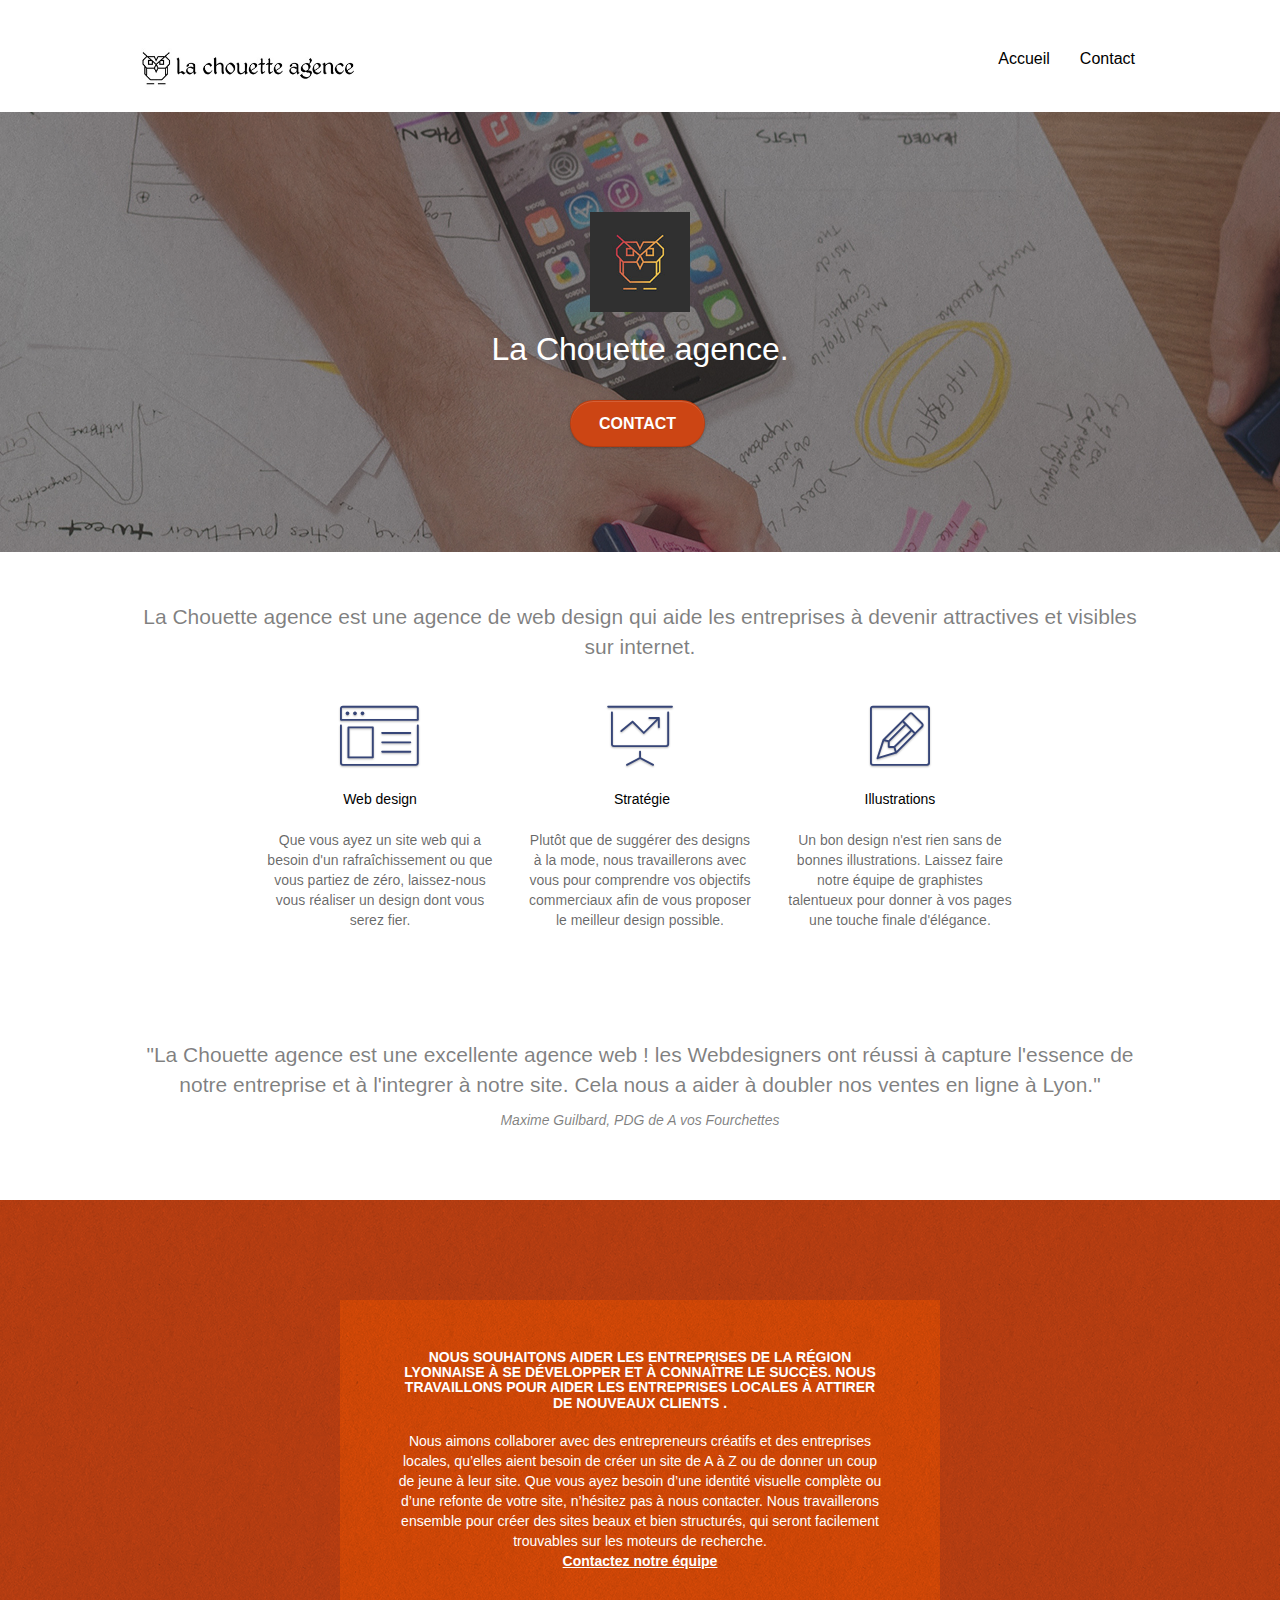
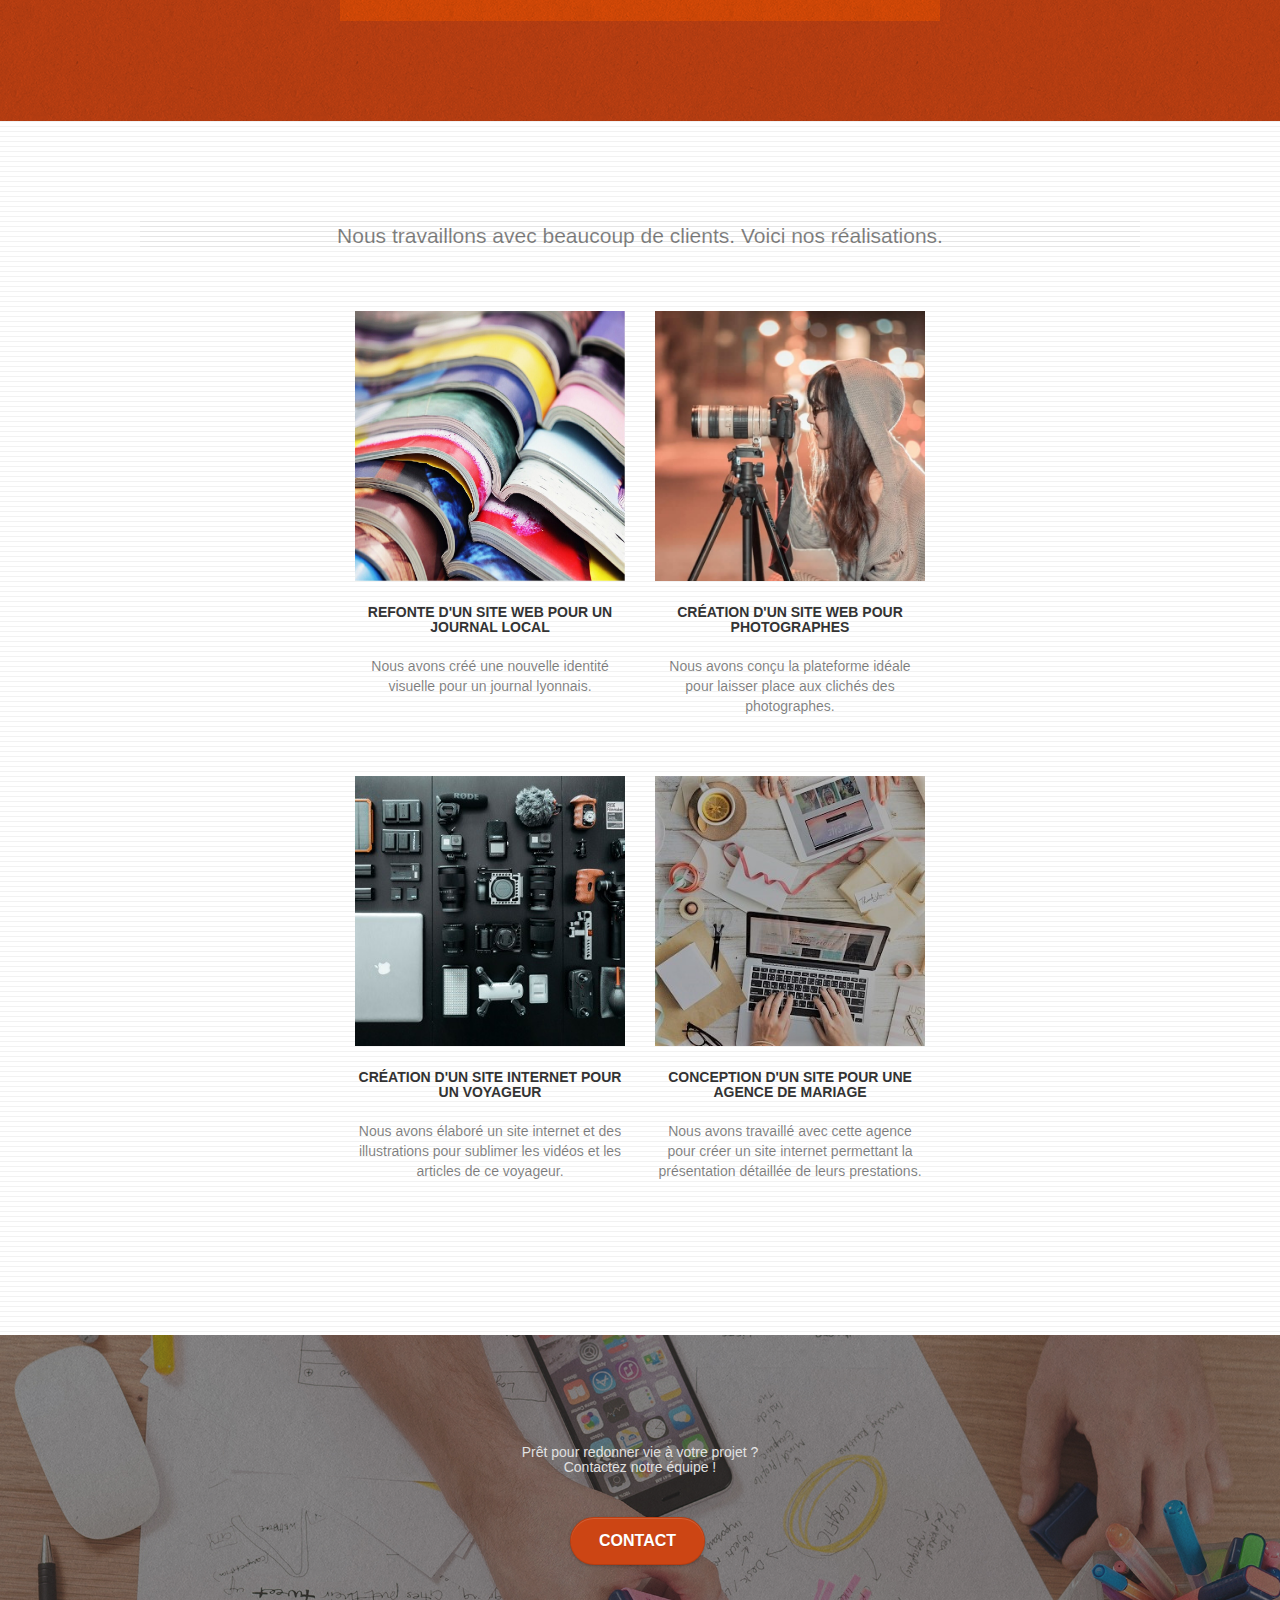
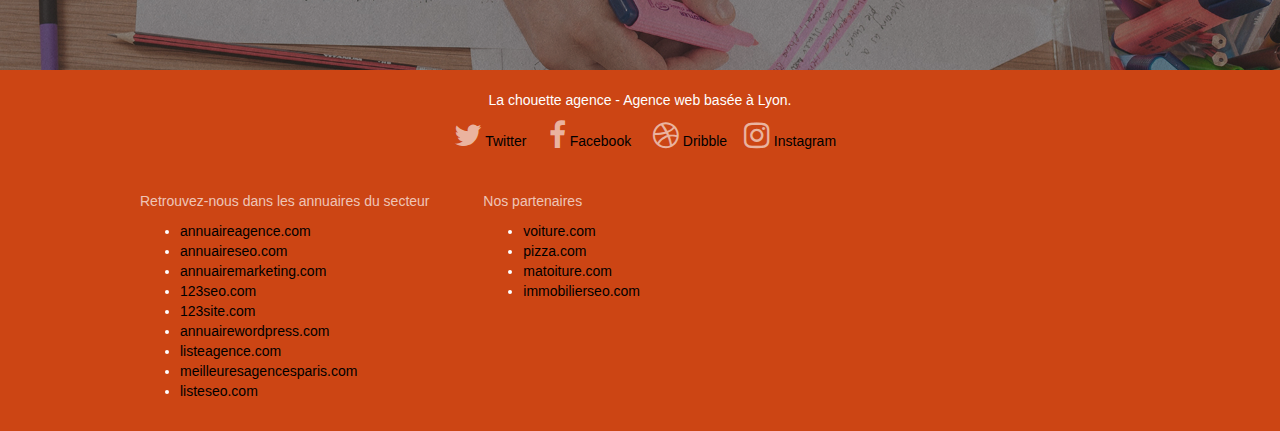
<file: index.html>
<!doctype html> 
<html lang="fr">
<head>
    <meta charset="utf-8">
	<meta name="description" content="Basés à Lyon, les webdesigners de la Chouette agence vous accompagnent tout au long de vos projets digitaux, de la création de logo au déploiement d'un site.">
	<meta name="viewport" content="width=device-width, initial-scale=1.0, viewport-fit=cover">
	<meta name="google-site-verification" content="gxsKd1KoLm4u64oEKUU2CVj0u-cvDTzG5iXSJfQkxR0"/>
	<link rel="shortcut icon" type="image/png" href="favicon.jpg">
    
	<link rel="stylesheet" type="text/css" href="./css/bootstrap.css">
	<link rel="stylesheet" type="text/css" href="style.css">
	<link rel="stylesheet" type="text/css" href="./css/font-awesome.css">
	<link rel="stylesheet" type="text/css" href="./css/et-line.css">
	
    
	<script src="./js/jquery-2.1.0.js"></script>
	<script src="./js/bootstrap.js"></script>
	<script src="./js/blocs.js"></script>
	<script src="./js/jquery.touchSwipe.js" defer></script>
	<script src="./js/gmaps.js"></script>

    <title> La Chouette agence - Webdesign à Lyon</title>

    
<!-- Analytics -->
 
<!-- Analytics END -->
    
</head>
<body>
<!-- Principal conteneur -->
<div class="page-container">
    
<!-- bloc-0 -->
<div class="bloc bgc-white l-bloc " id="bloc-0">
	<div class="container bloc-sm">

		<nav class="navbar row">
			<div class="navbar-header">
				<div class="keywords" style="visibility: hidden;">Agence web à paris, stratégie web, web design, illustrations, design de site web, site web, web, internet, site internet, site</div>

				<a class="navbar-brand" href="index.html"><img src="img/la-chouette-agence.jpeg" alt="paris web design logo agence web meilleure agence" height="40" /></a>
				<button id="nav-toggle" type="button" class="ui-navbar-toggle navbar-toggle" data-toggle="collapse" data-target=".navbar-1">
					<span class="sr-only">Toggle navigation</span><span class="icon-bar"></span><span class="icon-bar"></span><span class="icon-bar"></span>
				</button>
				<div class="keywords" style="visibility: hidden;">Agence web à paris, stratégie web, web design, illustrations, design de site web, site web, web, internet, site internet, site</div>

			</div>
			<div class="collapse navbar-collapse navbar-1 special-dropdown-nav" aria-roledescription="navigation">
				<ul class="site-navigation nav navbar-nav">
					<li>
						<a href="index.html">Accueil</a>
					</li>
					<li>
						<a href="page2.html">Contact</a>
					</li>
				</ul>
			</div>
		</nav>
	</div>
</div>
<!-- bloc-0 END -->

<!-- bloc-1-presentation -->
<div class="bloc bgc-dark-slate-blue bg-banniere d-bloc bg-t-edge bloc-bg-texture texture-paper b-parallax" id="bloc-1-hero">
	<div class="container bloc-lg">
		<div class="row tight-width-whitespace">
			<div class="col-sm-12">
				<img src="img/logo.jpeg" class="center-block image-resize-mode" width="100" alt="Logo La chouette agence, agence web paris, création logo paris" />
				<h1 class="text-center hero-bloc-text tc-white ">
					La Chouette agence.
				</h1>
				<div class="text-center">
					<a href="page2.html" class="btn btn-lg btn-clean btn-rd cta-hero btn-atomic-tangerine" id="cta-hero">Contact</a>
				</div>
			</div>
		</div>
	</div>
</div>
<!-- bloc-1-presentation END -->

<!-- bloc-2-services -->
<div class="bloc bgc-white l-bloc" id="bloc-2-services">
	<div class="container bloc-md">
		<p class="image texte_1"> La Chouette agence est une agence de web design qui aide les entreprises à devenir attractives et visibles sur internet. </p>
		<div class="row voffset-lg med-width-whitespace">
			<div class="col-sm-4">
				<div class="text-center">
					<span class="et-icon-browser sm-shadow icon-dark-slate-blue icons icon-lg"></span>
				</div>
				<h2 class="mg-md text-center">
					Web design
				</h2>
				<p class="text-center  description_activite">
					Que vous ayez un site web qui a besoin d'un rafraîchissement ou que vous partiez de zéro, laissez-nous vous réaliser un design dont vous serez fier.
				</p>
			</div>
			<div class="col-sm-4">
				<div class="text-center">
					<span class="et-icon-presentation sm-shadow icon-dark-slate-blue icons icon-lg"></span>
				</div>
				<h2 class="mg-md text-center ">
					&nbsp;Stratégie
				</h2>
				<p class="text-center description_activite">
					Plutôt que de suggérer des designs à la mode, nous travaillerons avec vous pour comprendre vos objectifs commerciaux afin de vous proposer le meilleur design possible.<br>
				</p>
			</div>
			<div class="col-sm-4">
				<div class="text-center">
					<span class="et-icon-edit sm-shadow icon-dark-slate-blue icons icon-lg"></span>
				</div>
				<h2 class="mg-md text-center">
					Illustrations
				</h2>
				<p class="text-center description_activite">
					Un bon design n'est rien sans de bonnes illustrations. Laissez faire notre équipe de graphistes talentueux pour donner à vos pages une touche finale d'élégance.
				</p>
			</div>
		</div>
		<div class="row voffset-lg voffset">
			<p class="citation">"La Chouette agence est une excellente agence web ! les Webdesigners ont réussi à capture l'essence de notre entreprise et à l'integrer à notre site. Cela nous a aider à doubler nos ventes en ligne à Lyon."</p>
			<p class="auteur">Maxime Guilbard, PDG de A vos Fourchettes</p>
		</div>
	</div>
</div>
<!-- bloc-2-services END -->

<!-- bloc-3-what-i-do -->
<div class="bloc tc-white bgc-atomic-tangerine bg-presentation d-bloc bloc-bg-texture texture-paper b-parallax" id="bloc-3-what-i-do">
	<div class="container bloc-lg">
		<div class="row tight-width-whitespace black-background">
			<div class="col-sm-12">
				<h3 class="mg-md text-center tc-white">
					Nous souhaitons aider les entreprises de la région Lyonnaise à se développer et à connaître le succès. Nous travaillons pour aider les entreprises locales à attirer de nouveaux clients .<br>
				</h3>
				<p class="text-center white">
					Nous aimons collaborer avec des entrepreneurs créatifs et des entreprises locales, qu’elles aient besoin de créer un site de A à Z ou de donner un coup de jeune à leur site. Que vous ayez besoin d’une identité visuelle complète ou d’une refonte de votre site, n’hésitez pas à nous contacter. Nous travaillerons ensemble pour créer des sites beaux et bien structurés, qui seront facilement trouvables sur les moteurs de recherche. <br><a class="ltc-white bold-link" aria-roledescription="formulaire de contact" href="page2.html">Contactez notre équipe</a><br>
				</p>
			</div>
		</div>
	</div>
</div>
<!-- bloc-3-what-i-do END -->

<!-- bloc-4-portfolio -->
<div class="bloc bgc-white bg-lines-h2-bg bg-repeat l-bloc" id="bloc-4-portfolio">
	<div class="container bloc-lg">
		<div class="row">
			<div class="col-sm-12 text-center">
				<p class="texte_2">Nous travaillons avec beaucoup de clients. Voici nos réalisations.</p>
			</div>
		</div>
		<div class="row tight-width-whitespace portfolio-row">
			<div class="col-sm-6">
				<a href="#" data-lightbox="img/1.jpeg" data-gallery-id="gallery-1" data-caption="Refonte d'un site web pour un journal local" data-frame="snapshot-lb"><img src="img/1.jpeg" alt="Image illustrant notre réalisation : refonte site web pour un journal local" class="img-responsive portfolio-thumb" /></a>
				<h3 class="mg-md text-center">
					Refonte d'un site web pour un journal local
				</h3>
				<p class="text-center">
					Nous avons créé une nouvelle identité visuelle pour un journal lyonnais.
				</p>
			</div>
			<div class="col-sm-6">
				<a href="#" data-lightbox="img/2.jpeg" data-gallery-id="gallery-1" data-caption="Création d'un site web pour photographes" data-frame="snapshot-lb"><img src="img/2.jpeg" class="img-responsive portfolio-thumb" alt="image illustrant notre réalisation : création d'un site web pour photographes" /></a>
				<h3 class="mg-md text-center">
					Création d'un site web pour photographes
				</h3>
				<p class="text-center">
					Nous avons conçu la plateforme idéale pour laisser place aux clichés des photographes.
				</p>
			</div>
		</div>
		<div class="row tight-width-whitespace portfolio-row">
			<div class="col-sm-6">
				<a href="#" data-lightbox="img/3.jpeg" data-gallery-id="gallery-1" data-caption="Création d'un site internet pour un voyageur" data-frame="snapshot-lb"><img src="img/3.jpeg" class="img-responsive portfolio-thumb" alt="image illustrant notre réalisation : création d'un site web pour voyageur"/></a>
				<h3 class="mg-md text-center">
					Création d'un site internet pour un voyageur
				</h3>
				<p class="text-center">
					Nous avons élaboré un site internet et des illustrations pour sublimer les vidéos et les articles de ce voyageur.
				</p>
			</div>
			<div class="col-sm-6">
				<a href="#" data-lightbox="img/4.jpeg" data-gallery-id="gallery-1" data-caption="Conception d'un site pour une agence de mariage" data-frame="snapshot-lb"><img src="img/4.jpeg" class="img-responsive portfolio-thumb" alt="image illustrant notre realisation : création d'un site web pour agence de mariage" /></a>
				<h3 class="mg-md text-center">
					Conception d'un site pour une agence de mariage
				</h3>
				<p class="text-center">
					Nous avons travaillé avec cette agence pour créer un site internet permettant la présentation détaillée de leurs prestations.
				</p>
			</div>
		</div>
	</div>
</div>
<!-- bloc-4-portfolio END -->

<!-- bloc-5-cta -->
<div class="bloc bgc-dark-slate-blue bg-banniere d-bloc bloc-bg-texture texture-paper" id="bloc-5-cta">
	<div class="container bloc-lg">
		<div class="row">
			<h4 class="mg-md text-center tc-white">
				Prêt pour redonner vie à votre projet ?<br>Contactez notre équipe !
			</h4>
			<div class="col-sm-12 text-center">
				<a href="page2.html" class="btn btn-atomic-tangerine btn-clean btn-rd btn-lg cta-hero">Contact</a>
			</div>
		</div>
	</div>
</div>
<!-- bloc-5-cta END -->

<!-- Footer - bloc-8 -->
<div class="bloc bgc-atomic-tangerine d-bloc" id="bloc-8">
	<div class="container bloc-sm">
		<div class="row">
			<div class="col-sm-12">
				<p class="text-center white">
					La chouette agence - Agence web basée à Lyon.<br>
				</p>
				<div class="row row-no-gutters social">
					<div class="col-sm-3">
						<div class="text-center">
							<a class="social" href="#"><span class="fa fa-twitter icon-md" ></span> Twitter</a>
						</div>
					</div>
					<div class="col-sm-3">
						<div class="text-center">
							<a class="social" href="#"><span class="fa fa-facebook icon-md"></span> Facebook</a>
						</div>

					</div>
					<div class="col-sm-3">
						<div class="text-center">
							<a class="social" href="#"><span class="fa fa-dribbble icon-md"></span> Dribble</a>
						</div>
					</div>
					<div class="col-sm-3">
						<div class="text-center">
							<a class="social" href="#"><span class="fa fa-instagram icon-md"></span> Instagram</a>
						</div>
					</div>
					<div class="keywords" style="visibility: hidden;">Agence web à paris, stratégie web, web design, illustrations, design de site web, site web, web, internet, site internet, site</div>
				</div>
				<div class="row">
					
					<div class="col-sm-4">
						<p class="footer_text">Retrouvez-nous dans les annuaires du secteur</p>
						<ul>
							<li><a href="annuaireagence.com">annuaireagence.com</a></li>
							<li><a href="annuaireseo.com">annuaireseo.com</a></li>
							<li><a href="annuairemarketing.com">annuairemarketing.com</a></li>
							<li><a href="123seoture.com">123seo.com</a></li>
							<li><a href="123site.com">123site.com</a></li>
							<li><a href="annuairewordpress.com">annuairewordpress.com</a></li>
							<li><a href="listeagence.com">listeagence.com</a></li>
							<li><a href="meilleuresagencesparis.com">meilleuresagencesparis.com</a></li>
							<li><a href="listeseo.com">listeseo.com</a></li>
						</ul>
					</div>
					<div class="col-sm-4">
						<p class="footer_text">Nos partenaires</p>
							<ul>
								<li><a href="voiture.com">voiture.com</a></li>
								<li><a href="pizza.com">pizza.com</a></li>
								<li><a href="matoiture.com">matoiture.com</a></li>
								<li><a href="immobilierseo.com">immobilierseo.com</a></li>
							</ul>		
					</div>
					
				</div>
			</div>
		</div>
	</div>
</div>
<!-- Footer - bloc-8 END -->

</div>
<!-- Principal conteneur END -->
    

</body>
</html>
</file>
<file: style.css>
body {
    margin: 0;
    padding: 0;
    background: #FFF;
    overflow-x: hidden;
    -webkit-font-smoothing: antialiased;
    -moz-osx-font-smoothing: grayscale;
}

.texte_1 
{
    font-size: 1.5em;
    text-align: center;
}

.texte_2
{
    font-size: 1.5em;
    text-align: center;
    background-image: url(img/lines-h2-bg.png);
}

.text-center 
{
    font-size: 1em;
}

.description_activite
{
    color:rgba(0, 0, 0, .6);
}


.citation
{
    font-size: 1.5em;
    text-align: center;
}

.auteur
{
    font-size: 1em;
    font-style: italic;
    text-align: center;
}

.col-sm-4 li
{
    color: white;
}

.col-sm-4 p
{
    font-size: 1em;
}

.col-sm-3 a
{
    color: white;
}


a,
button {
    transition: all .3s ease-in-out;
    outline: none!important;
}

a:hover {
    text-decoration: none;
    cursor: pointer;
}

#page-loading-blocs-notifaction {
    position: fixed;
    top: 0;
    bottom: 0;
    width: 100%;
    z-index: 100000;
    background: #FFFFFF url("img/pageload-spinner.gif") no-repeat center center;
}

.bloc {
    width: 100%;
    clear: both;
    background: 50% 50% no-repeat;
    padding: 0 50px;
    -webkit-background-size: cover;
    -moz-background-size: cover;
    -o-background-size: cover;
    background-size: cover;
    position: relative;
}

.bloc .container {
    padding-left: 0;
    padding-right: 0;
}

.bloc-lg {
    padding: 100px 50px;
}

.bloc-md {
    padding: 50px;
}

.bloc-sm {
    padding: 20px 50px;
}

.bg-center,
.bg-l-edge,
.bg-r-edge,
.bg-t-edge,
.bg-b-edge,
.bg-tl-edge,
.bg-bl-edge,
.bg-tr-edge,
.bg-br-edge,
.bg-repeat {
    -webkit-background-size: auto!important;
    -moz-background-size: auto!important;
    -o-background-size: auto!important;
    background-size: auto!important;
}

.bg-repeat {
    background: repeat;
}

.bg-t-edge {
    background: top no-repeat;
}

.bloc-bg-texture::before {
    content: "";
    background-size: 2px 2px;
    position: absolute;
    top: 0;
    bottom: 0;
    left: 0;
    right: 0;
}

.texture-paper::before {
    background: url("img/texture-paper.png");
    background-size: 280px 280px;
    opacity:0.5;
}

.b-parallax {
    background-attachment: fixed;
}

.d-bloc {
    color: rgba(255, 255, 255, .7);
}

.d-bloc button:hover {
    color: rgba(255, 255, 255, .9);
}

.d-bloc .icon-round,
.d-bloc .icon-square,
.d-bloc .icon-rounded,
.d-bloc .icon-semi-rounded-a,
.d-bloc .icon-semi-rounded-b {
    border-color: rgba(255, 255, 255, .9);
}

.d-bloc .divider-h span {
    border-color: rgba(255, 255, 255, .2);
}

.d-bloc .a-btn,
.d-bloc .navbar a,
.d-bloc .navbar-brand,
.d-bloc a .icon-sm,
.d-bloc a .icon-md,
.d-bloc a .icon-lg,
.d-bloc a .icon-xl,
.d-bloc h1 a,
.d-bloc h2 a,
.d-bloc h3 a,
.d-bloc h4 a,
.d-bloc h5 a,
.d-bloc h6 a,
.d-bloc p a {
    color: rgba(255, 255, 255, .6);
}

.d-bloc .a-btn:hover,
.d-bloc .navbar a:hover,
.d-bloc .navbar-brand:hover,
.d-bloc a:hover .icon-sm,
.d-bloc a:hover .icon-md,
.d-bloc a:hover .icon-lg,
.d-bloc a:hover .icon-xl,
.d-bloc h1 a:hover,
.d-bloc h2 a:hover,
.d-bloc h3 a:hover,
.d-bloc h4 a:hover,
.d-bloc h5 a:hover,
.d-bloc h6 a:hover,
.d-bloc p a:hover {
    color: rgba(255, 255, 255, 1);
}

.d-bloc .navbar-toggle .icon-bar {
    background: rgba(255, 255, 255, 1);
}

.d-bloc .btn-wire,
.d-bloc .btn-wire:hover {
    color: rgba(255, 255, 255, 1);
    border-color: rgba(255, 255, 255, 1);
}

.d-bloc .panel {
    color: rgba(0, 0, 0, .5);
}

.d-bloc .panel button:hover {
    color: rgba(0, 0, 0, .7);
}

.d-bloc .panel icon {
    border-color: rgba(0, 0, 0, .7);
}

.d-bloc .panel .divider-h span {
    border-color: rgba(0, 0, 0, .1);
}

.d-bloc .panel .a-btn {
    color: rgba(0, 0, 0, .6);
}

.d-bloc .panel .a-btn:hover {
    color: rgba(0, 0, 0, 1);
}

.d-bloc .panel .btn-wire,
.d-bloc .panel .btn-wire:hover {
    color: rgba(0, 0, 0, .7);
    border-color: rgba(0, 0, 0, .3);
}

.d-bloc .panel,
.l-bloc {
    color: rgba(0, 0, 0, .5);
}

.d-bloc .panel button:hover,
.l-bloc button:hover {
    color: rgba(0, 0, 0, .7);
}

.l-bloc .icon-round,
.l-bloc .icon-square,
.l-bloc .icon-rounded,
.l-bloc .icon-semi-rounded-a,
.l-bloc .icon-semi-rounded-b {
    border-color: rgba(0, 0, 0, .7);
}

.d-bloc .panel .divider-h span,
.l-bloc .divider-h span {
    border-color: rgba(0, 0, 0, .1);
}

.d-bloc .panel .a-btn,
.l-bloc .a-btn,
.l-bloc .navbar a,
.l-bloc .navbar-brand,
.l-bloc a .icon-sm,
.l-bloc a .icon-md,
.l-bloc a .icon-lg,
.l-bloc a .icon-xl,
.l-bloc h1 a,
.l-bloc h2 a,
.l-bloc h3 a,
.l-bloc h4 a,
.l-bloc h5 a,
.l-bloc h6 a,
.l-bloc p a {
    color: rgba(0, 0, 0, .6);
}

.d-bloc .panel .a-btn:hover,
.l-bloc .a-btn:hover,
.l-bloc .navbar a:hover,
.l-bloc .navbar-brand:hover,
.l-bloc a:hover .icon-sm,
.l-bloc a:hover .icon-md,
.l-bloc a:hover .icon-lg,
.l-bloc a:hover .icon-xl,
.l-bloc h1 a:hover,
.l-bloc h2 a:hover,
.l-bloc h3 a:hover,
.l-bloc h4 a:hover,
.l-bloc h5 a:hover,
.l-bloc h6 a:hover,
.l-bloc p a:hover {
    color: rgba(0, 0, 0, 1);
}

.l-bloc .navbar-toggle .icon-bar {
    color: rgba(0, 0, 0, .6);
}

.d-bloc .panel .btn-wire,
.d-bloc .panel .btn-wire:hover,
.l-bloc .btn-wire,
.l-bloc .btn-wire:hover {
    color: rgba(0, 0, 0, .7);
    border-color: rgba(0, 0, 0, .3);
}

.voffset {
    margin-top: 30px;
}

.voffset-lg {
    margin-top: 80px;
    padding: 10px;
}

.row-no-gutters {
    margin-right: 0;
    margin-left: 0;
    
}

.row.row-no-gutters > [class^="col-"],
.row.row-no-gutters > [class*=" col-"] {
    padding-right: 0;
    padding-left: 0;
}

#bloc-1-hero h1 {
    font-size: 32px;
}

.navbar {
    margin-bottom: 0;
    z-index: 1;
}

.navbar-brand {
    height: auto;
    padding: 3px 15px;
    font-size: 25px;
    font-weight: normal;
    font-weight: 600;
    line-height: 44px;
}

.navbar-brand img {
    max-height: 200px;
    margin: 0 5px 0 0;
    display: inline;
}

.navbar-brand img[src$=svg] {
    min-width: 100px;
}

.nav-center .navbar-brand img {
    margin: 0;
}

.navbar .nav {
    padding-top: 2px;
    margin-right: -16px;
    float: right;
    z-index: 1;
}

.nav > li {
    float: left;
    margin-top: 4px;
    font-size: 16px;
}

.navbar-nav .open .dropdown-menu > li > a {
    text-align: inherit;
}

.nav > li a:hover,
.nav > li a:focus {
    border: solid 2px black;
}

.navbar-toggle {
    margin: 10px 10px 0 0;
    border: 0px;
}

.navbar-toggle:hover {
    background: transparent!important;
}

.navbar-toggle .icon-bar {
    background-color: rgba(0, 0, 0, .5);
    width: 26px;
}

.nav-invert .navbar .nav {
    float: left;
}

.nav-invert .navbar-header,
.nav-invert .navbar-brand {
    float: right;
    position: relative;
    z-index: 2;
}

@media (min-width: 768px) {
    .site-navigation {
        position: absolute;
        top: 50%;
        right: 20px;
        transform: translate(0, -50%);
        -webkit-transform: translateY(-50%);
    }
    .nav > li .dropdown-menu a,
    .nav > li .dropdown-menu a:hover {
        color: #484848;
    }
    .nav-invert .site-navigation {
        left: 0;
        right: 0;
    }
    .nav-center {
        text-align: center;
    }
    .nav-center .navbar-header {
        width: 100%;
    }
    .nav-center .navbar-header,
    .nav-center .navbar-brand,
    .nav-center .nav > li {
        float: none;
        display: inline-block;
    }
    .nav-center .site-navigation {
        position: relative;
        width: 100%;
        right: 0;
        margin-right: 0px;
        margin-top: 20px;
    }
    .nav-center.mini-nav .navbar-toggle {
        float: none;
        margin: 10px auto 0;
    }
}

.nav > li > .dropdown a {
    background: none!important;
    display: block;
    padding: 14px 15px;
}

nav .caret {
    margin: 0 5px;
}

.dropdown-menu .dropdown-menu {
    top: -8px;
    left: 100%;
}

.dropdown-menu .dropmenu-flow-right {
    top: 100%;
    left: 0;
    margin-left: -1px;
    border-top-left-radius: 0;
    border-top-right-radius: 0;
}

.dropdown-menu .dropdown span {
    border: 4px solid black;
    border-top-color: transparent;
    border-right-color: transparent;
    border-bottom-color: transparent;
    margin: 6px -5px 0 0!important;
    float: right;
}

.mg-md {
    margin-top: 10px;
    margin-bottom: 20px;
}

.mg-lg {
    margin-top: 10px;
    margin-bottom: 40px;
}

.btn {
    margin: 0 5px 5px 0;
}

.btn.pull-right {
    margin: 0 0 5px 5px;
}

.btn-d,
.btn-d:hover,
.btn-d:focus {
    color: #FFF;
    background: rgba(0, 0, 0, .3);
}

button {
    outline: none!important;
}

.btn-rd {
    border-radius: 40px;
}

.btn-clean {
    border: 1px solid rgba(0, 0, 0, .08);
    border-bottom-color: rgba(0, 0, 0, .1);
    text-shadow: 0 1px 0 rgba(0, 0, 1, .1);
    box-shadow: 0 1px 3px rgba(0, 0, 1, .25), inset 0 1px 0 0 rgba(255, 255, 255, .15);
}

.icon-md {
    font-size: 30px!important;
}

.icon-lg {
    font-size: 60px!important;
}

.sm-shadow {
    text-shadow: 0 1px 2px rgba(0, 0, 0, .3);
}

.panel-sq,
.panel-sq .panel-heading,
.panel-sq .panel-footer {
    border-radius: 0;
}

.panel-rd {
    border-radius: 30px;
}

.panel-rd .panel-heading {
    border-radius: 29px 29px 0 0;
}

.panel-rd .panel-footer {
    border-radius: 0 0 29px 29px;
}

.form-control {
    border-color: rgba(0, 0, 0, .1);
    box-shadow: none;
}

.scrollToTop {
    width: 40px;
    height: 40px;
    position: fixed;
    bottom: 20px;
    right: 20px;
    opacity: 0;
    z-index: 500;
    transition: all .3s ease-in-out;
}

.scrollToTop span {
    margin-top: 6px;
}

.showScrollTop {
    font-size: 14px;
    opacity: 1;
}

a[data-lightbox] {
    position: relative;
    display: block;
    text-align: center;
}

a[data-lightbox]:hover::before {
    content: "+";
    font-family: "HelveticaNeue-Light", "Helvetica Neue Light", "Helvetica Neue", Helvetica, Arial;
    font-size: 32px;
    width: 50px;
    height: 50px;
    margin-left: -25px;
    border-radius: 50%;
    background: rgba(0, 0, 0, .6);
    color: #FFF;
    font-weight: 100;
    z-index: 1;
    position: absolute;
    top: 50%;
    transform: translateY(-50%);
    -webkit-transform: translateY(-50%);
}

a[data-lightbox]:hover img {
    opacity: 0.6;
    -webkit-animation-fill-mode: none;
    animation-fill-mode: none;
}

#lightbox-modal {
    display: flex;
    align-items: center;
}

#lightbox-modal .modal-dialog {
    width: 90%;
    max-width: 900px;
    margin: 0 auto 0;
}

#lightbox-modal .modal-dialog img {
    max-height: 90vh;
    margin: 0 auto;
}

.lightbox-caption {
    padding: 20px;
    color: #FFF;
    background: rgba(0, 0, 0, .5);
    position: absolute;
    left: 15px;
    right: 15px;
    bottom: 5px;
}

.close-lightbox {
    color: #FFF;
    font-size: 30px;
    position: absolute;
    top: 20px;
    right: 20px;
    z-index: 20;
    background: rgba(0, 0, 0, .5);
    border: none;
    line-height: 30px;
    padding: 0 9px 5px;
    opacity: 0.3;
}

.close-lightbox:hover,
.next-lightbox:hover,
.prev-lightbox:hover {
    opacity: 1.0;
    color: #FFF;
}

.next-lightbox,
.prev-lightbox {
    font-size: 20px;
    color: rgba(255, 255, 255, .9);
    background: rgba(0, 0, 0, .5);
    transition: all .2s ease-in-out;
    position: absolute;
    top: 45%;
    z-index: 1;
    opacity: 0.4;
}

.next-lightbox {
    padding: 6px 8px 1px 13px;
    right: 25px;
}

.prev-lightbox {
    padding: 6px 13px 1px 10px;
    left: 25px;
}

.snapshot-lb .modal-body {
    padding-bottom: 45px;
}

.snapshot-lb .lightbox-caption {
    padding: 0;
    color: rgba(0, 0, 0, .5);
    background: none;
}

h1,
h2,
h3,
h4,
h5,
h6,
label,
.btn,
a {
    font-family: "helvetica";
    font-weight: 400;
    color: #000000!important;
}

.container {
    max-width: 1000px;
}

.hero-bloc-text {
    font-size: 38px;
}

.hero-bloc-text-sub {
    font-size: 36px;
}

.statement-bloc-text {
    line-height: 26px;
    font-style: italic;
    font-size: 20px;
    text-align: center;
    font-weight: lighter;
    max-width: 520px;
    margin: auto auto auto auto;
}

p {
    font-size: 1em;
}

.tight-width-whitespace {
    max-width: 600px;
    margin: auto auto auto auto;
}

.h1 {
    font-size: 20px;
    font-family: "Open Sans";
}

.cta-hero {
    margin-top: 22px;
    color: #FFFFFF!important;
    text-transform: uppercase;
    padding: 12px 28px 12px 28px;
    font-size: 16px;
    font-weight: 700;
}

.social {
    max-width: 400px;
    margin: auto auto auto auto;
}

h2 {
    font-size: 22px;
    line-height: 1.4em;
}

h3 {
    font-size: 15px;
    text-transform: uppercase;
    font-weight: 700;
    color: #333333!important;
}

.med-width-whitespace {
    max-width: 800px;
    margin: auto auto auto auto;
    box-shadow: 0px 0px 0px #000000;
}

h1 {
    color: #333333!important;
}

h4 {
    color: #333333!important;
}

.icons {
    margin-bottom: 14px;
    margin-top: 24px;
}

.white {
    color: #FFFFFF!important;
    font-size: 1em;
}

.portfolio-thumb {
    margin-bottom: 24px;
}

.portfolio-row {
    margin-bottom: 44px;
    margin-top: 50px;
}

.avatar {
    box-shadow: 0px 4px 9px rgba(0, 0, 0, 0.3);
}

.black-background {
    background-color: rgb(255 89 0 / 56%);
    padding: 40px 40px 40px 40px;
}

.bold-link {
    font-weight: 900;
    text-decoration: underline!important;
}

.bgc-white {
    background-color: #FFFFFF;
}

.bgc-dark-slate-blue {
    background-color: #0f1b44;
}

.bgc-atomic-tangerine {
    background-color: #CC4514;
}

.tc-white {
    color: #FFFFFF!important;
}

.btn-atomic-tangerine {
    background: #CC4514;
    color: #FFFFFF!important;
}

.btn-atomic-tangerine:hover {
    background: #c27956!important;
    color: #FFFFFF!important;
}

.ltc-white {
    color: #FFFFFF!important;
}

.ltc-white:hover {
    color: #cccccc!important;
}

.ltc-atomic-tangerine {
    color: #F3976C!important;
}

.ltc-atomic-tangerine:hover {
    color: #c27956!important;
}

.icon-dark-slate-blue {
    color: #364577!important;
    border-color: #364577!important;
}

.bg-dots-bg {
    background-image: url("img/dots-bg.png");
}

.bg-lines-h2-bg {
    background-image: url("img/lines-h2-bg.png");
}

.bg-banniere {
    background-image: url("img/la-chouette-agence-banniere.jpeg");
}

.bg-presentation {
    background-image: url("img/image-de-presentation_1.jpeg");
}

@media (max-width: 1024px) {
    .bloc {
        padding-left: 20px;
        padding-right: 20px;
    }
    .bloc.full-width-bloc,
    .bloc-tile-2.full-width-bloc .container,
    .bloc-tile-3.full-width-bloc .container,
    .bloc-tile-4.full-width-bloc .container {
        padding-left: 0;
        padding-right: 0;
    }
}

@media (max-width: 992px) and (min-width: 768px) {
    .navbar .nav {
        max-width: 80%
    }
    .nav-center.navbar .nav {
        max-width: 100%
    }
}

@media only screen and (min-device-width: 768px) and (max-device-width: 1024px) and (orientation: landscape) {
    .b-parallax {
        background-attachment: scroll;
    }
}

@media only screen and (min-device-width: 1024px) and (max-device-width: 1366px) and (-webkit-min-device-pixel-ratio: 1.5) {
    .b-parallax {
        background-attachment: scroll;
    }
}

@media (max-width: 991px) {
    .container {
        width: 100%;
    }
    .b-parallax {
        background-attachment: scroll;
    }
    .page-container,
    #hero-bloc {
        overflow-x: hidden;
        position: relative;
    }
    .bloc {
        padding-left: constant(safe-area-inset-left);
        padding-right: constant(safe-area-inset-right);
    }
    .bloc-group,
    .bloc-group .bloc {
        display: block;
        width: 100%;
    }
    .bloc-fill-screen .fill-bloc-top-edge,
    .bloc-fill-screen .fill-bloc-bottom-edge {
        padding: 0 20px;
        padding-left: constant(safe-area-inset-left);
        padding-right: constant(safe-area-inset-right);
    }
}

@media (max-width: 767px) {
    .page-container {
        overflow-x: hidden;
        position: relative;
    }
    h1,
    h2,
    h3,
    h4,
    h5,
    h6,
    p,
    #disqus_thread {
        padding-left: 10px!important;
        padding-right: 10px!important;
    }
    .b-parallax {
        background-attachment: scroll;
    }
    .navbar .nav {
        padding-top: 0;
        border-top: 1px solid rgba(0, 0, 0, .2);
        float: none!important;
    }
    .navbar.row {
        margin-left: 0;
        margin-right: 0;
    }
    .site-navigation {
        position: inherit;
        transform: none;
        -webkit-transform: none;
        -ms-transform: none;
    }
    .nav > li {
        margin-top: 0;
        border-bottom: 1px solid rgba(0, 0, 0, .1);
        background: rgba(0, 0, 0, .05);
        text-align: left;
        padding-left: 15px;
        width: 100%;
    }
    .nav > li:hover {
        background: rgba(0, 0, 0, .08);
    }
    .dropdown .dropdown a .caret {
        float: none;
        margin: 5px 0 0 10px!important;
        border: 4px solid black;
        border-bottom-color: transparent;
        border-right-color: transparent;
        border-left-color: transparent;
    }
    #hero-bloc .navbar .nav {
        background: rgba(0, 0, 0, .8);
    }
    #hero-bloc .navbar .nav a {
        color: rgba(255, 255, 255, .6);
    }
    .hero {
        padding: 50px 0;
    }
    .hero-nav {
        left: -1px;
        right: -1px;
    }
    .navbar-collapse {
        padding: 0;
        overflow-x: hidden;
        -webkit-box-shadow: none;
        box-shadow: none;
    }
    .navbar-brand img {
        max-height: 40px;
        width: auto;
    }
    .nav-invert .navbar-header {
        float: none;
        width: 100%;
    }
    .nav-invert .navbar-toggle {
        float: left;
        margin-left: 10px;
    }
    .bloc {
        padding-left: 0;
        padding-right: 0;
    }
    .bloc-xxl,
    .bloc-xl,
    .bloc-lg {
        padding: 40px 0;
    }
    .bloc-sm,
    .bloc-md {
        padding-left: 0;
        padding-right: 0;
    }
    .bloc-tile-2 .container,
    .bloc-tile-3 .container,
    .bloc-tile-4 .container,
    .bloc-fill-screen .fill-bloc-top-edge,
    .bloc-fill-screen .fill-bloc-bottom-edge {
        padding-left: 0;
        padding-right: 0;
    }
    .a-block {
        padding: 0 10px;
    }
    .btn-dwn {
        display: none;
    }
    .voffset {
        margin-top: 5px;
    }
    .voffset-md {
        margin-top: 20px;
    }
    .voffset-lg {
        margin-top: 30px;
    }
    form {
        padding: 5px;
    }
    .close-lightbox {
        display: inline-block;
    }
    .blocsapp-device-iphone5 {
        background-size: 216px 425px;
        padding-top: 60px;
        width: 216px;
        height: 425px;
    }
    .blocsapp-device-iphone5 img {
        width: 180px;
        height: 320px;
    }
}

@media (max-width: 400px) {
    .bloc {
        padding-left: 0;
        padding-right: 0;
    }
}

@media (max-width: 767px) {
    .bloc-mob-center-text {
        text-align: center;
    }
}
</file>
<file: css/et-line.css>
@font-face {
    font-family: et-line;
    src: url(../fonts/et-line.eot);
    src: url(../fonts/et-line.eot?#iefix) format('embedded-opentype'), url(../fonts/et-line.woff) format('woff'), url(../fonts/et-line.ttf) format('truetype'), url(../fonts/et-line.svg#et-line) format('svg');
    font-weight: 400;
    font-style: normal
}

.et-icon-adjustments,
.et-icon-alarmclock,
.et-icon-anchor,
.et-icon-aperture,
.et-icon-attachment,
.et-icon-bargraph,
.et-icon-basket,
.et-icon-beaker,
.et-icon-bike,
.et-icon-book-open,
.et-icon-briefcase,
.et-icon-browser,
.et-icon-calendar,
.et-icon-camera,
.et-icon-caution,
.et-icon-chat,
.et-icon-circle-compass,
.et-icon-clipboard,
.et-icon-clock,
.et-icon-cloud,
.et-icon-compass,
.et-icon-desktop,
.et-icon-dial,
.et-icon-document,
.et-icon-documents,
.et-icon-download,
.et-icon-dribbble,
.et-icon-edit,
.et-icon-envelope,
.et-icon-expand,
.et-icon-facebook,
.et-icon-flag,
.et-icon-focus,
.et-icon-gears,
.et-icon-genius,
.et-icon-gift,
.et-icon-global,
.et-icon-globe,
.et-icon-googleplus,
.et-icon-grid,
.et-icon-happy,
.et-icon-hazardous,
.et-icon-heart,
.et-icon-hotairballoon,
.et-icon-hourglass,
.et-icon-key,
.et-icon-laptop,
.et-icon-layers,
.et-icon-lifesaver,
.et-icon-lightbulb,
.et-icon-linegraph,
.et-icon-linkedin,
.et-icon-lock,
.et-icon-magnifying-glass,
.et-icon-map,
.et-icon-map-pin,
.et-icon-megaphone,
.et-icon-mic,
.et-icon-mobile,
.et-icon-newspaper,
.et-icon-notebook,
.et-icon-paintbrush,
.et-icon-paperclip,
.et-icon-pencil,
.et-icon-phone,
.et-icon-picture,
.et-icon-pictures,
.et-icon-piechart,
.et-icon-presentation,
.et-icon-pricetags,
.et-icon-printer,
.et-icon-profile-female,
.et-icon-profile-male,
.et-icon-puzzle,
.et-icon-quote,
.et-icon-recycle,
.et-icon-refresh,
.et-icon-ribbon,
.et-icon-rss,
.et-icon-sad,
.et-icon-scissors,
.et-icon-scope,
.et-icon-search,
.et-icon-shield,
.et-icon-speedometer,
.et-icon-strategy,
.et-icon-streetsign,
.et-icon-tablet,
.et-icon-target,
.et-icon-telescope,
.et-icon-toolbox,
.et-icon-tools,
.et-icon-tools-2,
.et-icon-trophy,
.et-icon-tumblr,
.et-icon-twitter,
.et-icon-upload,
.et-icon-video,
.et-icon-wallet,
.et-icon-wine {
    font-family: et-line;
    speak: none;
    font-style: normal;
    font-weight: 400;
    font-variant: normal;
    text-transform: none;
    line-height: 1;
    -webkit-font-smoothing: antialiased;
    -moz-osx-font-smoothing: grayscale;
    display: inline-block
}

.et-icon-mobile:before {
    content: "\e000"
}

.et-icon-laptop:before {
    content: "\e001"
}

.et-icon-desktop:before {
    content: "\e002"
}

.et-icon-tablet:before {
    content: "\e003"
}

.et-icon-phone:before {
    content: "\e004"
}

.et-icon-document:before {
    content: "\e005"
}

.et-icon-documents:before {
    content: "\e006"
}

.et-icon-search:before {
    content: "\e007"
}

.et-icon-clipboard:before {
    content: "\e008"
}

.et-icon-newspaper:before {
    content: "\e009"
}

.et-icon-notebook:before {
    content: "\e00a"
}

.et-icon-book-open:before {
    content: "\e00b"
}

.et-icon-browser:before {
    content: "\e00c"
}

.et-icon-calendar:before {
    content: "\e00d"
}

.et-icon-presentation:before {
    content: "\e00e"
}

.et-icon-picture:before {
    content: "\e00f"
}

.et-icon-pictures:before {
    content: "\e010"
}

.et-icon-video:before {
    content: "\e011"
}

.et-icon-camera:before {
    content: "\e012"
}

.et-icon-printer:before {
    content: "\e013"
}

.et-icon-toolbox:before {
    content: "\e014"
}

.et-icon-briefcase:before {
    content: "\e015"
}

.et-icon-wallet:before {
    content: "\e016"
}

.et-icon-gift:before {
    content: "\e017"
}

.et-icon-bargraph:before {
    content: "\e018"
}

.et-icon-grid:before {
    content: "\e019"
}

.et-icon-expand:before {
    content: "\e01a"
}

.et-icon-focus:before {
    content: "\e01b"
}

.et-icon-edit:before {
    content: "\e01c"
}

.et-icon-adjustments:before {
    content: "\e01d"
}

.et-icon-ribbon:before {
    content: "\e01e"
}

.et-icon-hourglass:before {
    content: "\e01f"
}

.et-icon-lock:before {
    content: "\e020"
}

.et-icon-megaphone:before {
    content: "\e021"
}

.et-icon-shield:before {
    content: "\e022"
}

.et-icon-trophy:before {
    content: "\e023"
}

.et-icon-flag:before {
    content: "\e024"
}

.et-icon-map:before {
    content: "\e025"
}

.et-icon-puzzle:before {
    content: "\e026"
}

.et-icon-basket:before {
    content: "\e027"
}

.et-icon-envelope:before {
    content: "\e028"
}

.et-icon-streetsign:before {
    content: "\e029"
}

.et-icon-telescope:before {
    content: "\e02a"
}

.et-icon-gears:before {
    content: "\e02b"
}

.et-icon-key:before {
    content: "\e02c"
}

.et-icon-paperclip:before {
    content: "\e02d"
}

.et-icon-attachment:before {
    content: "\e02e"
}

.et-icon-pricetags:before {
    content: "\e02f"
}

.et-icon-lightbulb:before {
    content: "\e030"
}

.et-icon-layers:before {
    content: "\e031"
}

.et-icon-pencil:before {
    content: "\e032"
}

.et-icon-tools:before {
    content: "\e033"
}

.et-icon-tools-2:before {
    content: "\e034"
}

.et-icon-scissors:before {
    content: "\e035"
}

.et-icon-paintbrush:before {
    content: "\e036"
}

.et-icon-magnifying-glass:before {
    content: "\e037"
}

.et-icon-circle-compass:before {
    content: "\e038"
}

.et-icon-linegraph:before {
    content: "\e039"
}

.et-icon-mic:before {
    content: "\e03a"
}

.et-icon-strategy:before {
    content: "\e03b"
}

.et-icon-beaker:before {
    content: "\e03c"
}

.et-icon-caution:before {
    content: "\e03d"
}

.et-icon-recycle:before {
    content: "\e03e"
}

.et-icon-anchor:before {
    content: "\e03f"
}

.et-icon-profile-male:before {
    content: "\e040"
}

.et-icon-profile-female:before {
    content: "\e041"
}

.et-icon-bike:before {
    content: "\e042"
}

.et-icon-wine:before {
    content: "\e043"
}

.et-icon-hotairballoon:before {
    content: "\e044"
}

.et-icon-globe:before {
    content: "\e045"
}

.et-icon-genius:before {
    content: "\e046"
}

.et-icon-map-pin:before {
    content: "\e047"
}

.et-icon-dial:before {
    content: "\e048"
}

.et-icon-chat:before {
    content: "\e049"
}

.et-icon-heart:before {
    content: "\e04a"
}

.et-icon-cloud:before {
    content: "\e04b"
}

.et-icon-upload:before {
    content: "\e04c"
}

.et-icon-download:before {
    content: "\e04d"
}

.et-icon-target:before {
    content: "\e04e"
}

.et-icon-hazardous:before {
    content: "\e04f"
}

.et-icon-piechart:before {
    content: "\e050"
}

.et-icon-speedometer:before {
    content: "\e051"
}

.et-icon-global:before {
    content: "\e052"
}

.et-icon-compass:before {
    content: "\e053"
}

.et-icon-lifesaver:before {
    content: "\e054"
}

.et-icon-clock:before {
    content: "\e055"
}

.et-icon-aperture:before {
    content: "\e056"
}

.et-icon-quote:before {
    content: "\e057"
}

.et-icon-scope:before {
    content: "\e058"
}

.et-icon-alarmclock:before {
    content: "\e059"
}

.et-icon-refresh:before {
    content: "\e05a"
}

.et-icon-happy:before {
    content: "\e05b"
}

.et-icon-sad:before {
    content: "\e05c"
}

.et-icon-facebook:before {
    content: "\e05d"
}

.et-icon-twitter:before {
    content: "\e05e"
}

.et-icon-googleplus:before {
    content: "\e05f"
}

.et-icon-rss:before {
    content: "\e060"
}

.et-icon-tumblr:before {
    content: "\e061"
}

.et-icon-linkedin:before {
    content: "\e062"
}

.et-icon-dribbble:before {
    content: "\e063"
}
</file>
